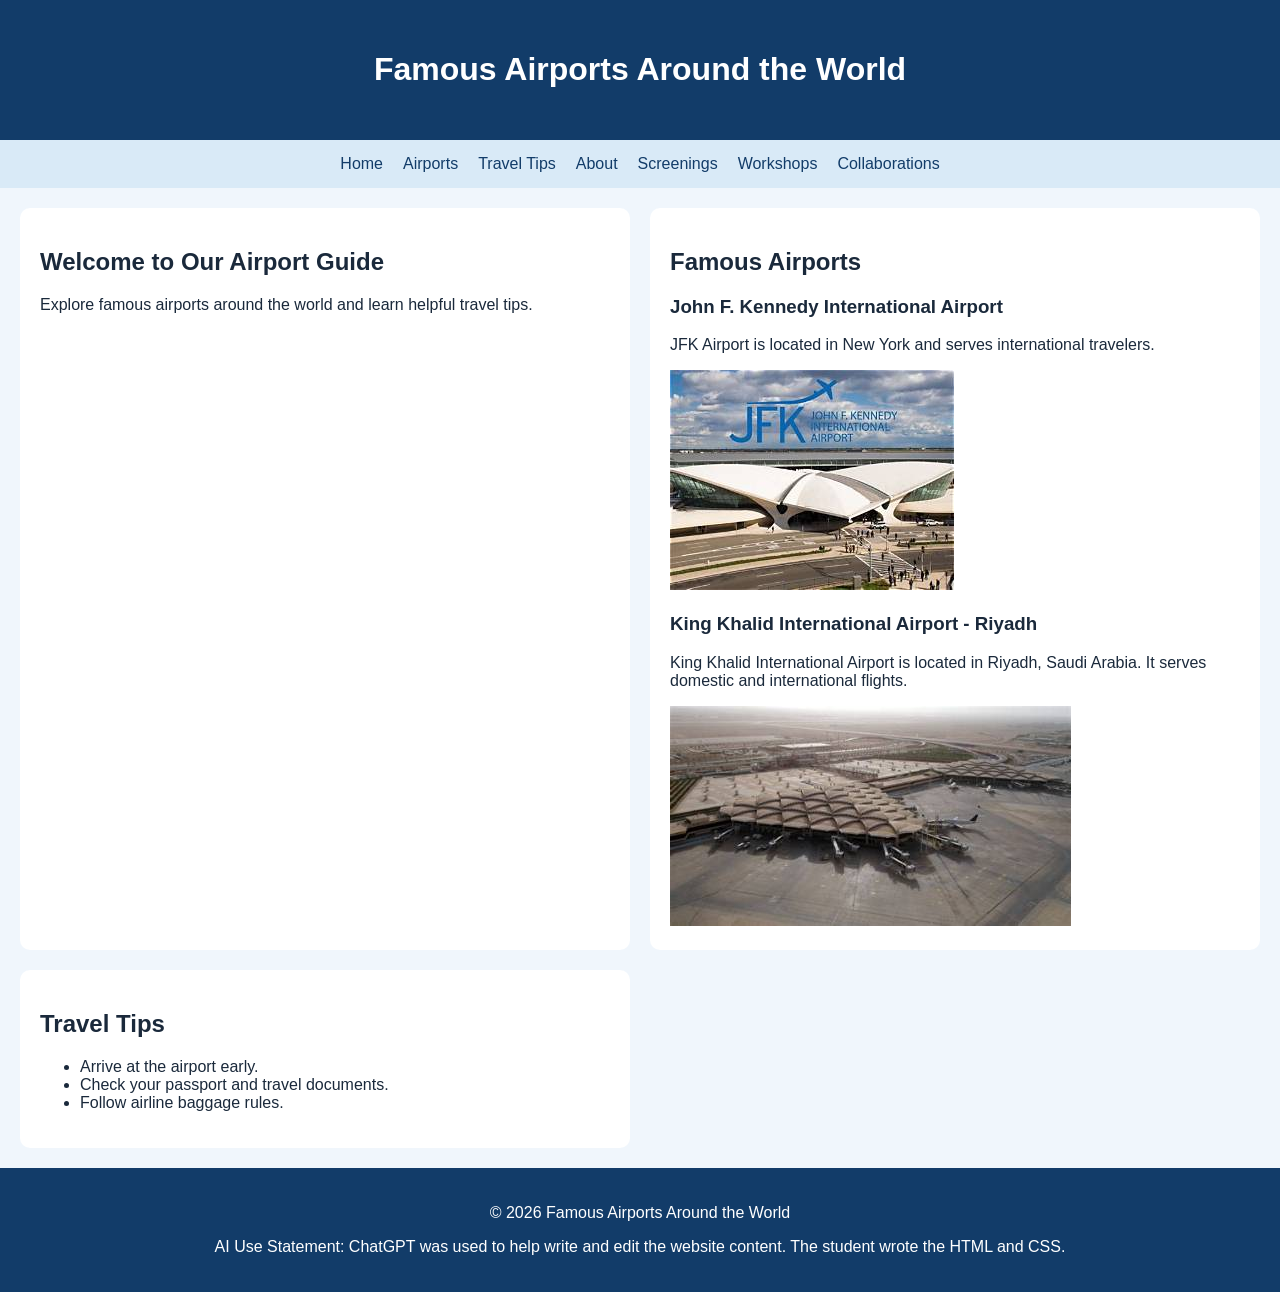
<file: index.html>
<!DOCTYPE html>

<html lang="en">

<head>

    <meta charset="UTF-8">

    <meta name="viewport" content="width=device-width, initial-scale=1.0">

    <title>Airports</title>

    <link rel="stylesheet" href="style.css">

</head>

<body>
<header>

    <h1>Famous Airports Around the World</h1>

</header><nav>


  <a href="#home">Home</a>

  <a href="#airports">Airports</a>

  <a href="#tips">Travel Tips</a>

  <a href="about.html">About</a>

  <a href="screenings.html">Screenings</a>

  <a href="workshops.html">Workshops</a>

  <a href="collaborations.html">Collaborations</a>


</nav><main>
 

    <section id="home">

        <h2>Welcome to Our Airport Guide</h2>

        <p>Explore famous airports around the world and learn helpful travel tips.</p>

    </section>

<section id="airports">

    <h2>Famous Airports</h2>

    <h3>John F. Kennedy International Airport</h3>

    <p>JFK Airport is located in New York and serves international travelers.</p>
 <img src="jfk.jpg" alt="John F. Kennedy International Airport in Neth="400">

<h3>King Khalid International Airport - Riyadh</h3>
<p>King Khalid International Airport is located in Riyadh, Saudi Arabia. It serves domestic and international flights.</p>
<img src="riyadh.jpg" alt="King Khalid International Airport in Riyadh">
</section>
<section id="tips">
    <h2>Travel Tips</h2>
    <ul>

    <li>Arrive at the airport early.</li>

    <li>Check your passport and travel documents.</li>

    <li>Follow airline baggage rules.</li>

</ul>
</section>
</main>
<footer>
   <p>© 2026 Famous Airports Around the World</p>

<p>AI Use Statement: ChatGPT was used to help write and edit the website content. The student wrote the HTML and CSS.</p>

</footer> 
</body>

</html>
</file>
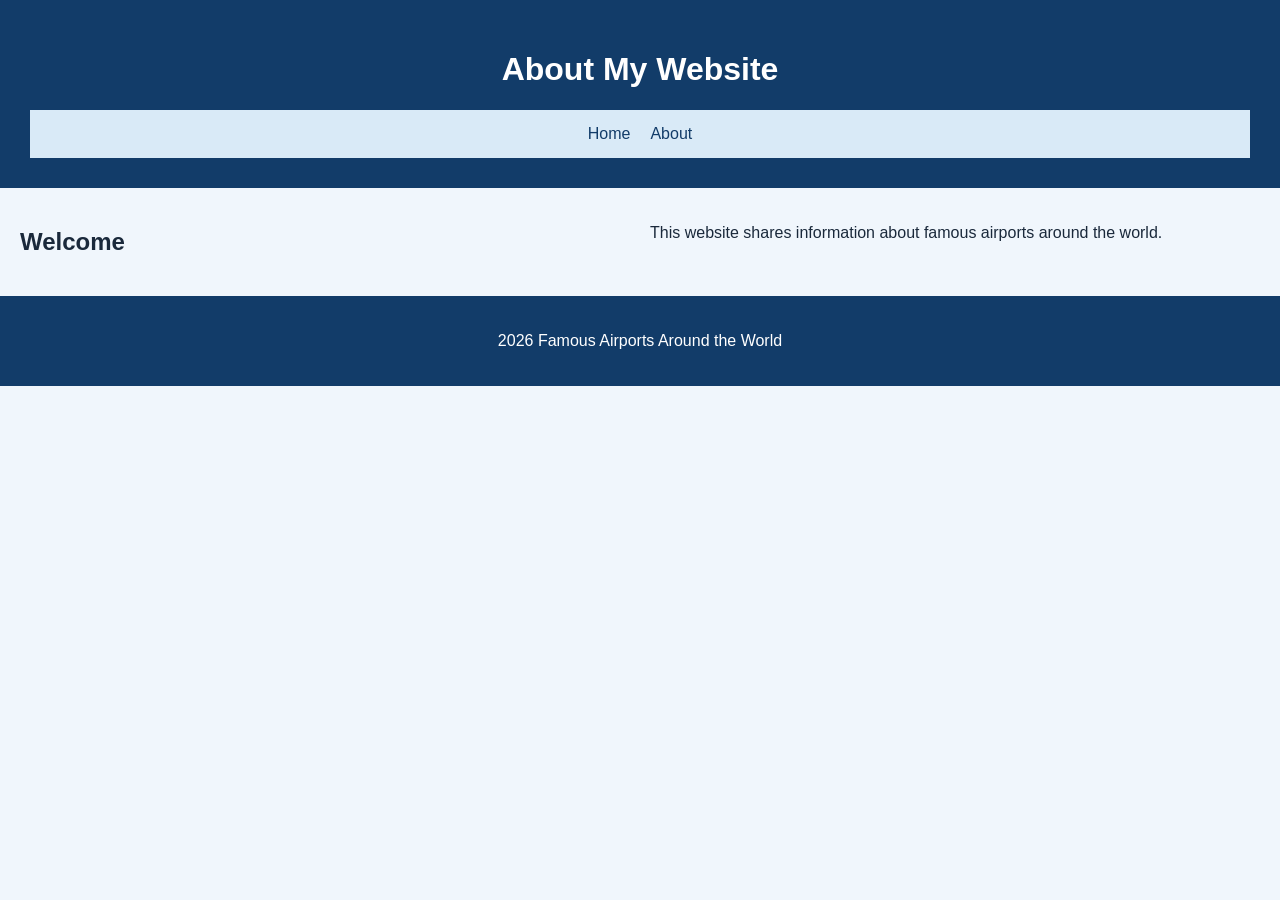
<file: about.html>
<!DOCTYPE html>

<html lang="en">

<head>

  <meta charset="UTF-8">

  <meta name="viewport" content="width=device-width, initial-scale=1.0">

  <title>About My Website</title>

  <link rel="stylesheet" href="style.css">

</head>

<body>

  <header>

    <h1>About My Website</h1>

    <nav>

      <a href="index.html">Home</a>

      <a href="about.html">About</a>

    </nav>

  </header>

  <main>

    <h2>Welcome</h2>

    <p>This website shares information about famous airports around the world.</p>

  </main>

  <footer>

    <p>2026 Famous Airports Around the World</p>

  </footer>

</body>

</html>
</file>
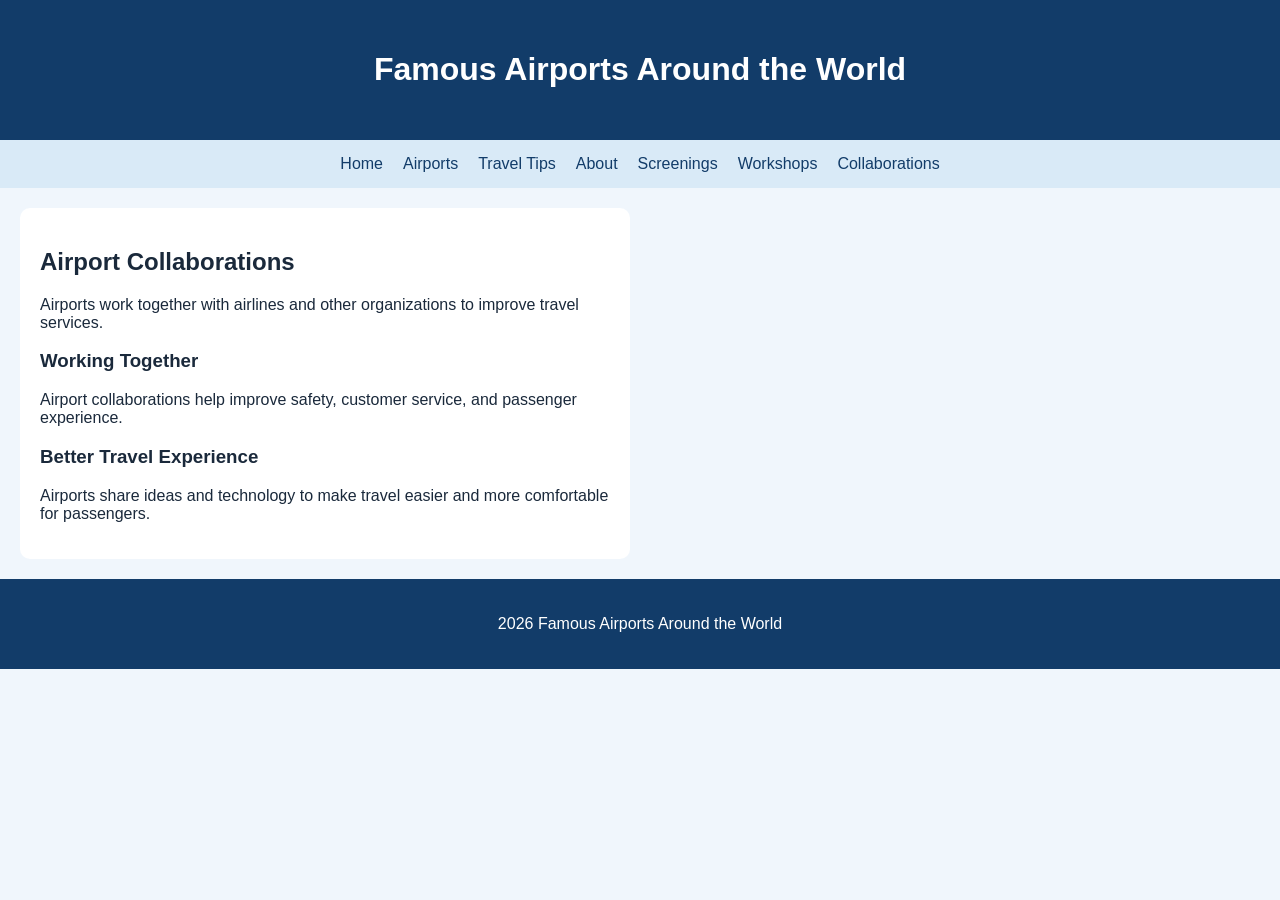
<file: collaborations.html>
<!DOCTYPE html>

<html lang="en">

<head>

    <meta charset="UTF-8">

    <meta name="viewport" content="width=device-width, initial-scale=1.0">

    <title>Airport Collaborations</title>

    <link rel="stylesheet" href="style.css">

</head>

<body>

    <header>

        <h1>Famous Airports Around the World</h1>

    </header>

    <nav>

        <a href="index.html">Home</a>

        <a href="index.html#airports">Airports</a>

        <a href="index.html#tips">Travel Tips</a>

        <a href="about.html">About</a>

        <a href="screenings.html">Screenings</a>

        <a href="workshops.html">Workshops</a>

        <a href="collaborations.html">Collaborations</a>

    </nav>

    <main>

        <section>

            <h2>Airport Collaborations</h2>

            <p>Airports work together with airlines and other organizations to improve travel services.</p>

            <h3>Working Together</h3>

            <p>Airport collaborations help improve safety, customer service, and passenger experience.</p>

            <h3>Better Travel Experience</h3>

            <p>Airports share ideas and technology to make travel easier and more comfortable for passengers.</p>

        </section>

    </main>

    <footer>

        <p>2026 Famous Airports Around the World</p>

    </footer>

</body>

</html>
</file>
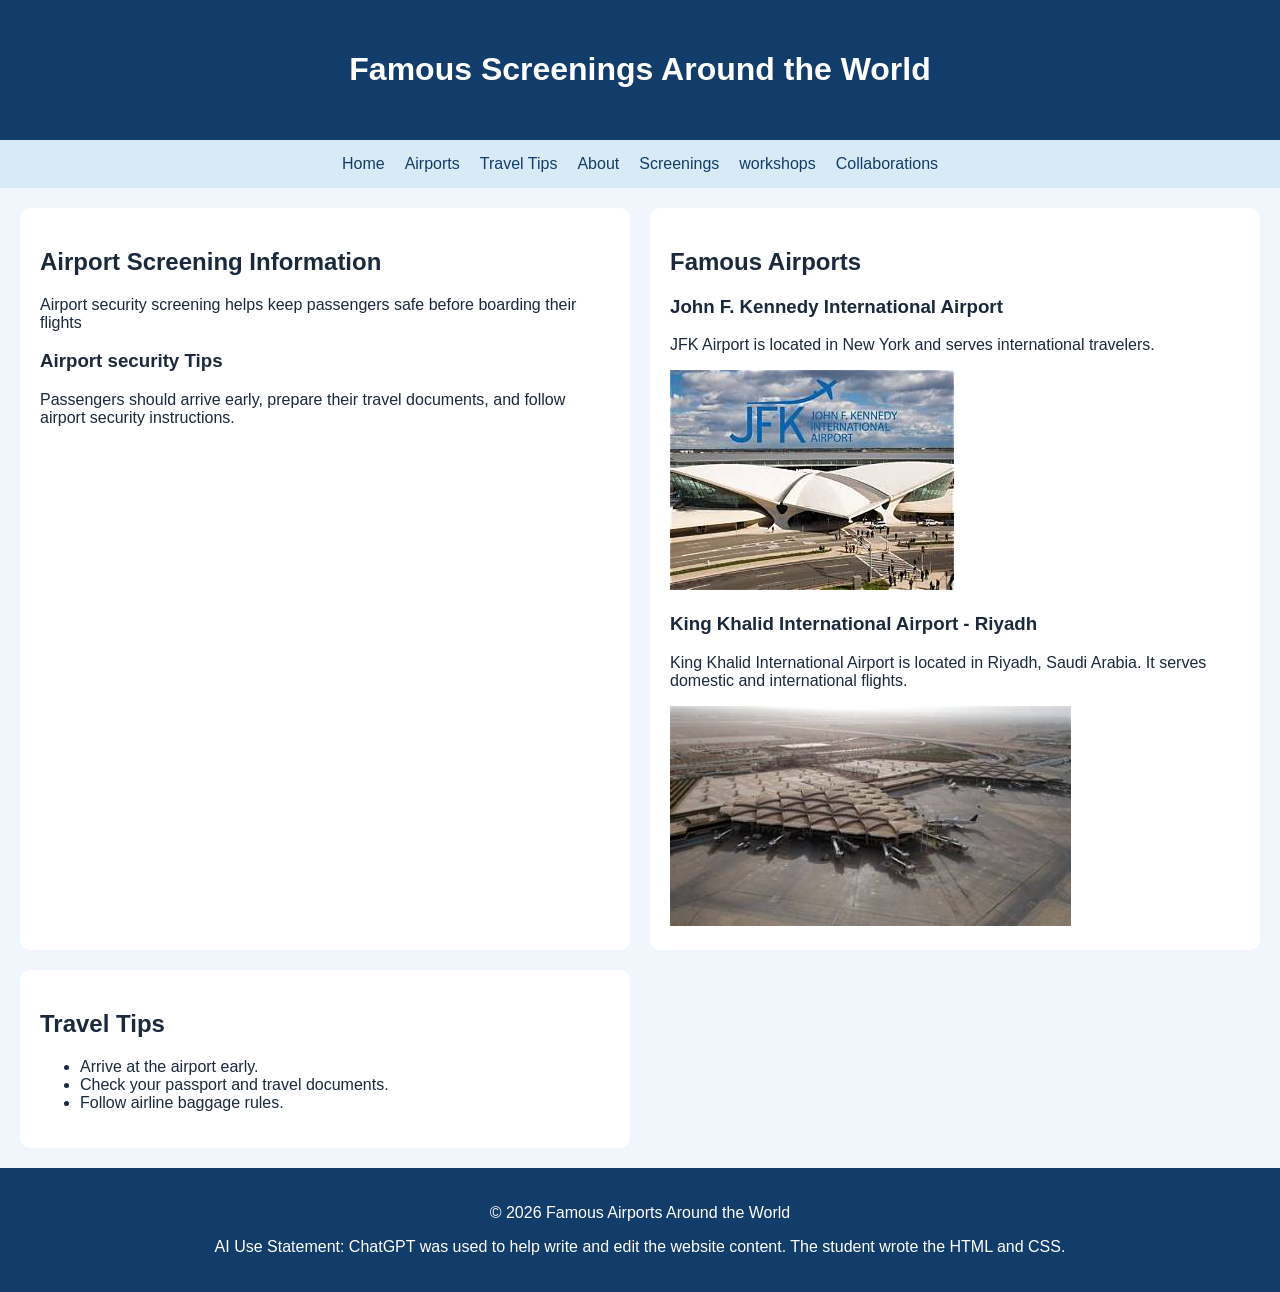
<file: screenings.html>
<!DOCTYPE html>

<html lang="en">

<head>

    <meta charset="UTF-8">

    <meta name="viewport" content="width=device-width, initial-scale=1.0">

    <title>Airport Screenings</title>

    <link rel="stylesheet" href="style.css">

</head>

<body>
<header>

    <h1>Famous Screenings Around the World</h1>

</header><nav>

    <a href="#home">Home</a>

    <a href="#airports">Airports</a>

    <a href="#tips">Travel Tips</a>

   <a href="about.html">About</a>
   <a href"Screenings.html">Screenings</a>
   <a href="workshops.html">workshops</a>
   <a href="collaborations.html">Collaborations</a>
</nav><main>
 

    <section id="home">

        <h2>Airport Screening Information</h2>

        <p>Airport security screening helps keep passengers safe before boarding their flights</p>
        <h3>Airport security Tips</h3>
        <p>Passengers should arrive early, prepare their travel documents, and follow airport security instructions.</p>

    </section>

<section id="airports">

    <h2>Famous Airports</h2>

    <h3>John F. Kennedy International Airport</h3>

    <p>JFK Airport is located in New York and serves international travelers.</p>
 <img src="jfk.jpg" alt="John F. Kennedy International Airport in Neth="400">

<h3>King Khalid International Airport - Riyadh</h3>
<p>King Khalid International Airport is located in Riyadh, Saudi Arabia. It serves domestic and international flights.</p>
<img src="riyadh.jpg" alt="King Khalid International Airport in Riyadh">
</section>
<section id="tips">
    <h2>Travel Tips</h2>
    <ul>

    <li>Arrive at the airport early.</li>

    <li>Check your passport and travel documents.</li>

    <li>Follow airline baggage rules.</li>

</ul>
</section>
</main>
<footer>
   <p>© 2026 Famous Airports Around the World</p>

<p>AI Use Statement: ChatGPT was used to help write and edit the website content. The student wrote the HTML and CSS.</p>

</footer> 
</body>

</html>
</file>
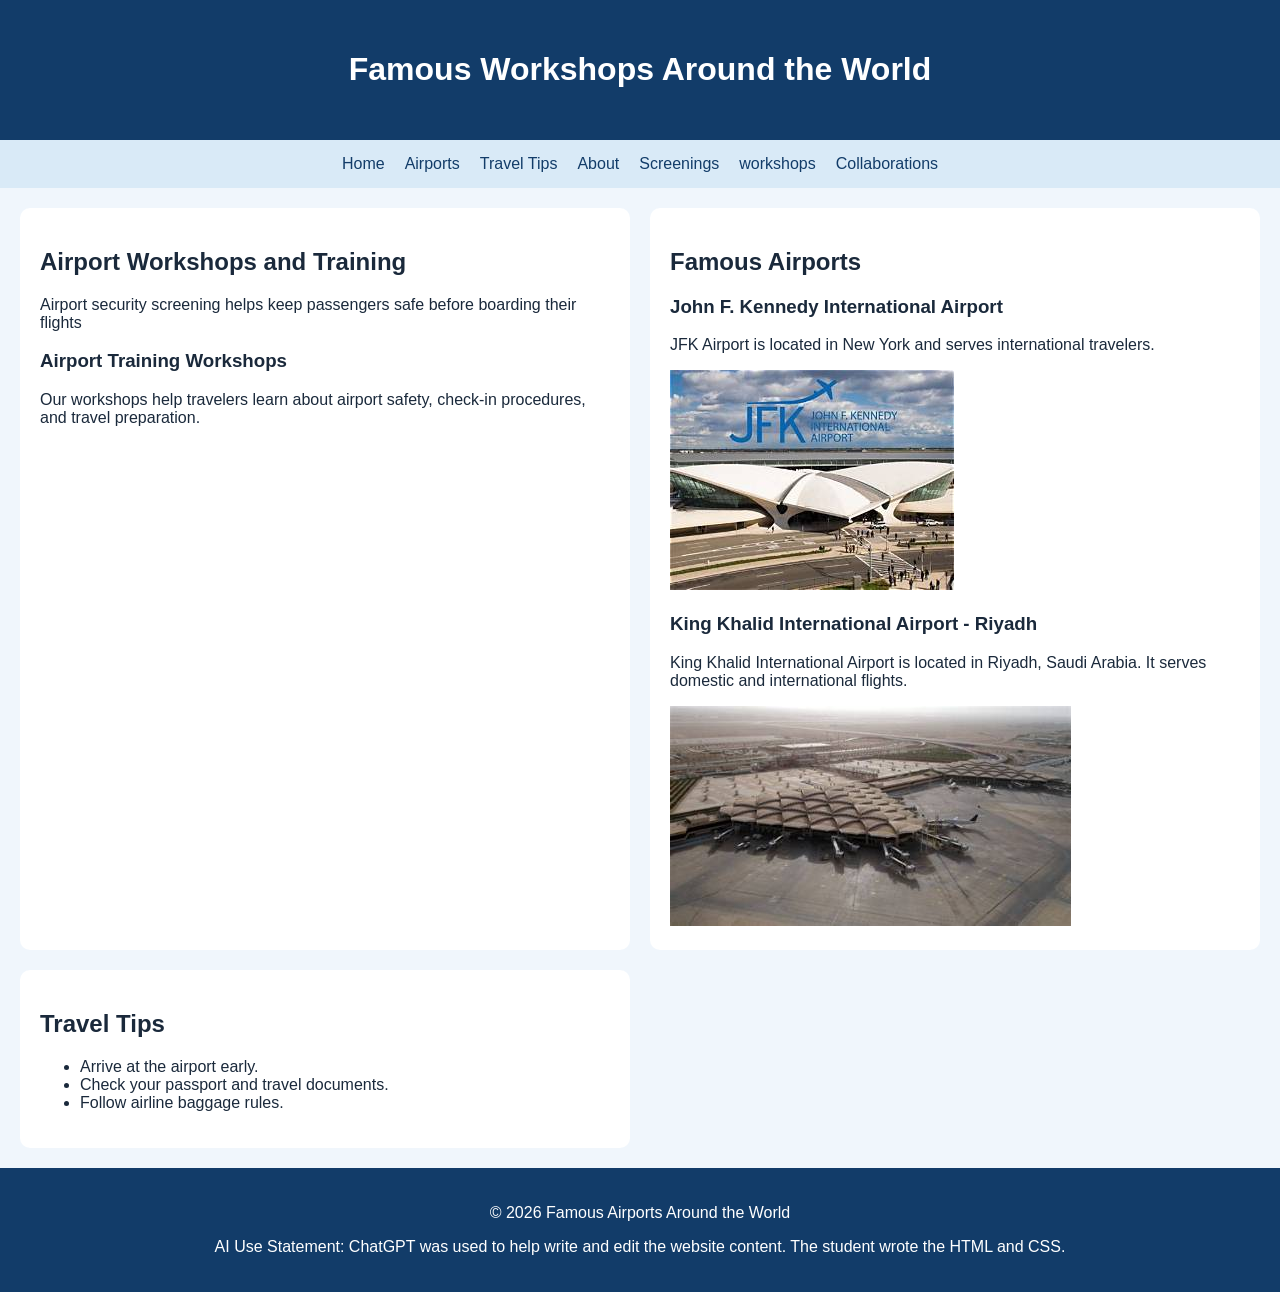
<file: workshops.html>
<!DOCTYPE html>

<html lang="en">

<head>

    <meta charset="UTF-8">

    <meta name="viewport" content="width=device-width, initial-scale=1.0">

    <title>Airport workshops</title>

    <link rel="stylesheet" href="style.css">

</head>

<body>
<header>

    <h1>Famous Workshops Around the World</h1>

</header><nav>

    <a href="#home">Home</a>

    <a href="#airports">Airports</a>

    <a href="#tips">Travel Tips</a>

   <a href="about.html">About</a>
   <a href"Screenings.html">Screenings</a>
   <a href="workshops.html">workshops</a>
   <a href="collaborations.html">Collaborations</a>
</nav><main>
 

    <section id="home">

        <h2>Airport Workshops and Training</h2>

        <p>Airport security screening helps keep passengers safe before boarding their flights</p>
        <h3>Airport Training Workshops</h3>
        <p>Our workshops help travelers learn about airport safety, check-in procedures, and travel preparation.</p>

    </section>

<section id="airports">

    <h2>Famous Airports</h2>

    <h3>John F. Kennedy International Airport</h3>

    <p>JFK Airport is located in New York and serves international travelers.</p>
 <img src="jfk.jpg" alt="John F. Kennedy International Airport in Neth="400">

<h3>King Khalid International Airport - Riyadh</h3>
<p>King Khalid International Airport is located in Riyadh, Saudi Arabia. It serves domestic and international flights.</p>
<img src="riyadh.jpg" alt="King Khalid International Airport in Riyadh">
</section>
<section id="tips">
    <h2>Travel Tips</h2>
    <ul>

    <li>Arrive at the airport early.</li>

    <li>Check your passport and travel documents.</li>

    <li>Follow airline baggage rules.</li>

</ul>
</section>
</main>
<footer>
   <p>© 2026 Famous Airports Around the World</p>

<p>AI Use Statement: ChatGPT was used to help write and edit the website content. The student wrote the HTML and CSS.</p>

</footer> 
</body>

</html>
</file>
<file: style.css>
body {
font-family: Arial, sans-serif;
margin: 0;
background-color: #f0f6fc;
color: #1a293b;
}

header {
background-color: #123c69;
color: white;
padding: 30px;
text-align: center;
}

nav {
display: flex;
justify-content: center;
gap: 20px;
padding: 15px;
background-color: #d9eaf7;
}

nav a {
color: #123c69;
text-decoration: none;
}

main {
display: grid;
gap: 20px;
padding: 20px;
}

section {
background-color: white;
padding: 20px;
border-radius: 10px;
}

footer {
background-color: #123c69;
color: white;
text-align: center;
padding: 20px;
}

@media (min-width: 768px) {
main {
grid-template-columns: 1fr 1fr;
}
}
img {
max-width: 100%;
height: auto;
}
</file>
